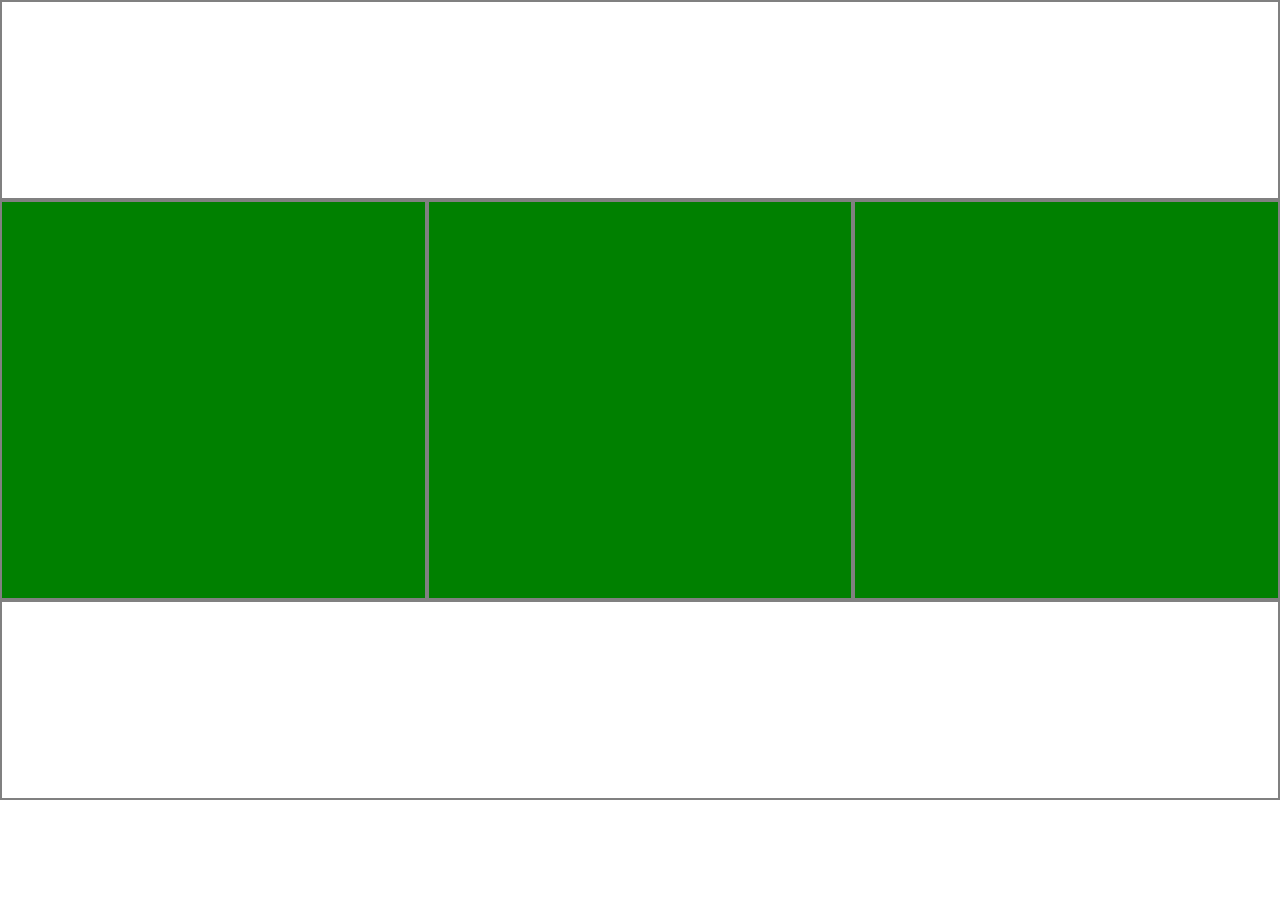
<file: c6-media/index.html>
<!DOCTYPE html>
<html lang="en">
	<head>
    	<meta charset="utf-8">
		<meta name="viewport" content="width=device-width, initial-scale=1">
    	<meta name="description" content="Your description goes here">
    	<meta name="keywords" content="one, two, three">

		<title>Three media queries</title>

		<!-- external CSS link -->
		<link rel="stylesheet" href="css/normalize.css">
		<link rel="stylesheet" href="css/style.css">
	</head>
	<body>
		<header></header>
		<section></section>
		<section class="mid"></section>
		<section></section>
		<footer></footer>
		
	</body>
</html>
</file>
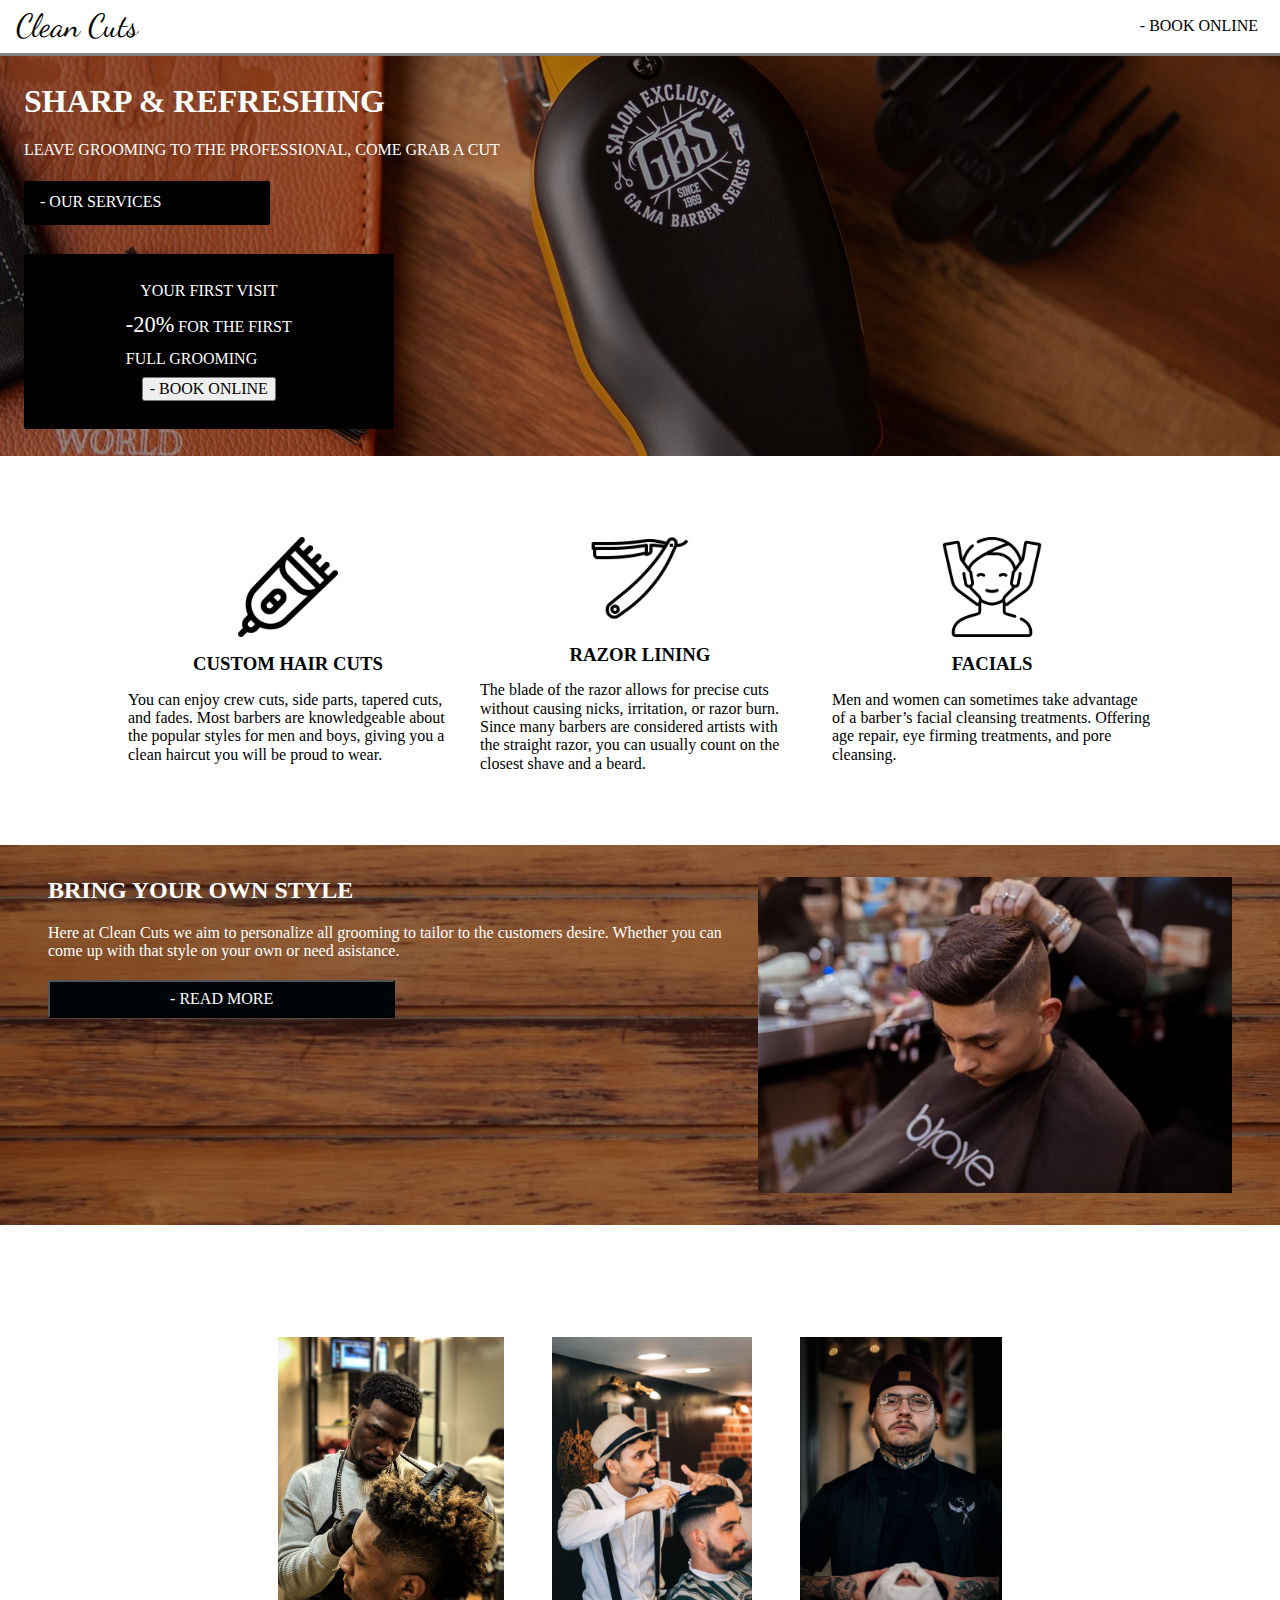
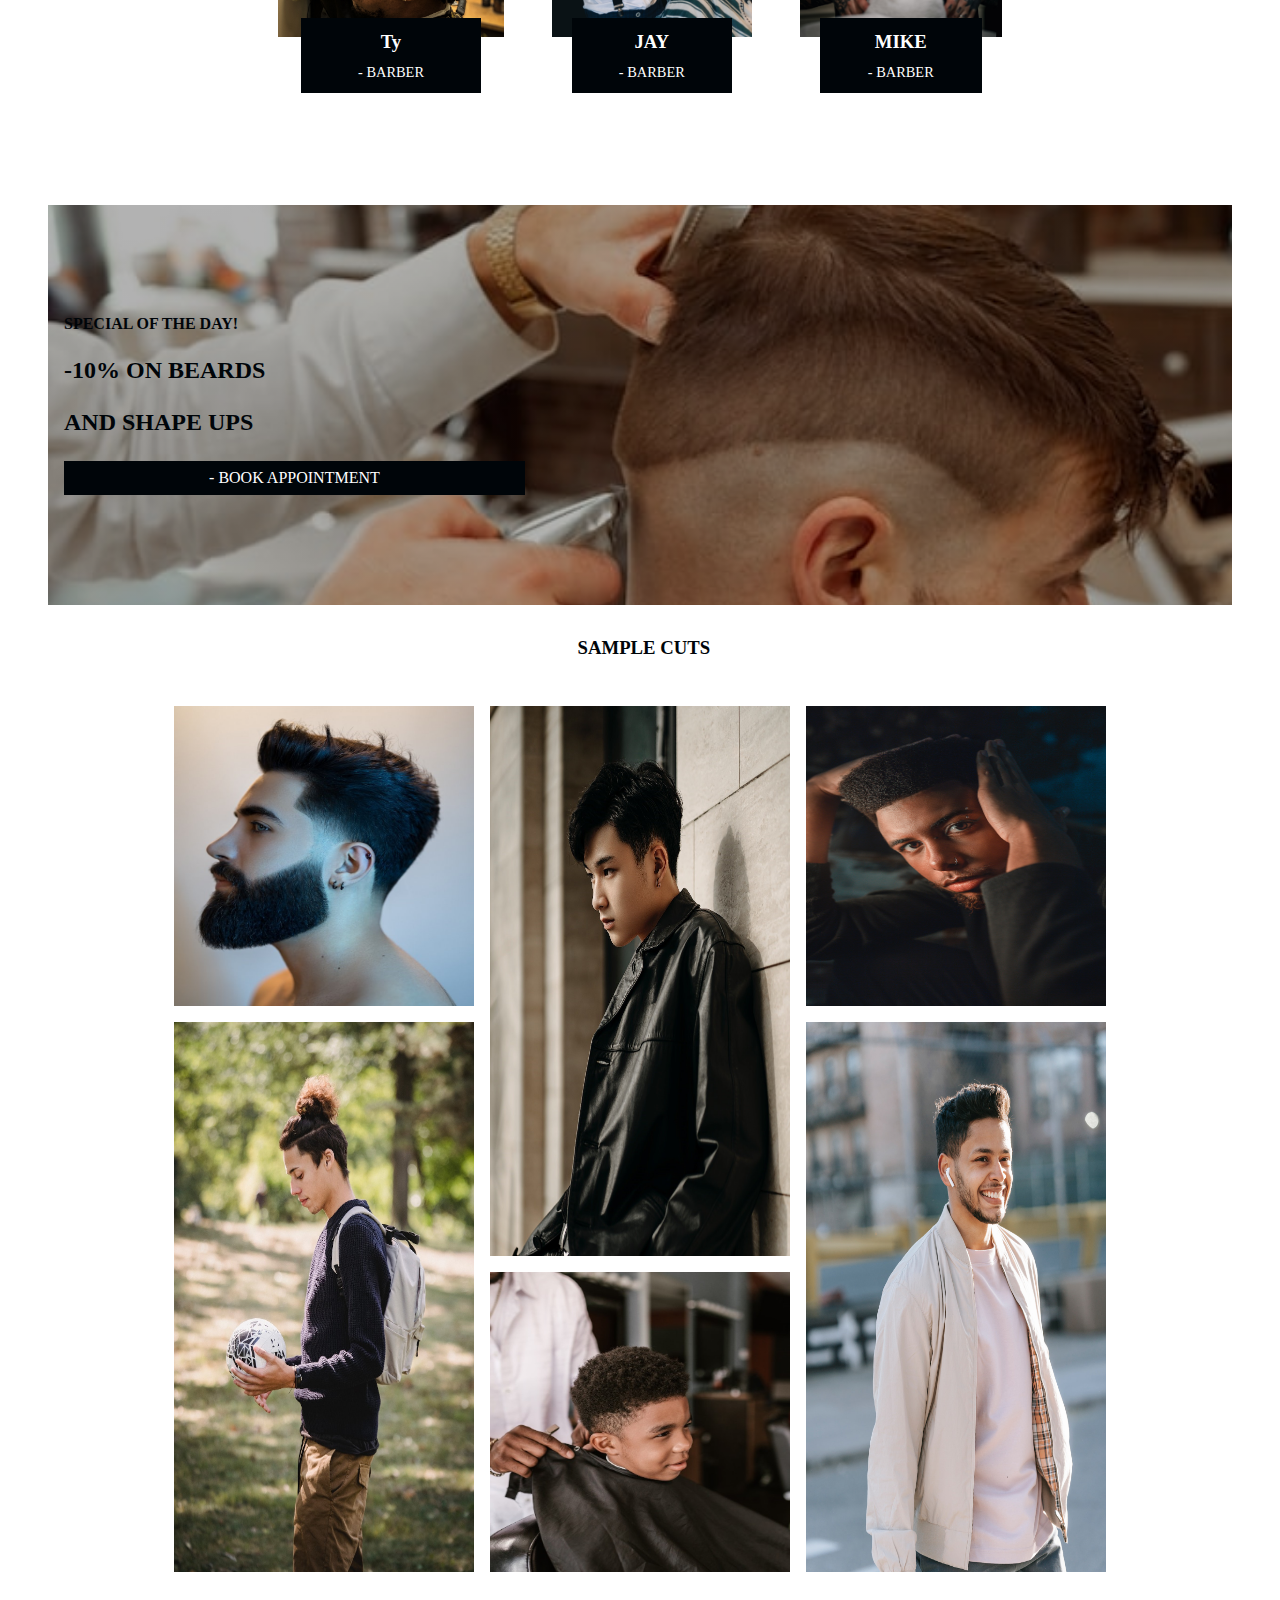
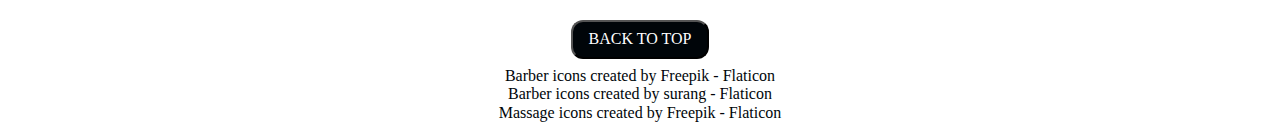
<file: salon-site/index.html>
<!DOCTYPE html>
<html lang="en">
	<head>
    	<meta charset="utf-8">
		<meta name="viewport" content="width=device-width, initial-scale=1">
    	<meta name="description" content="Your description goes here">
    	<meta name="keywords" content="one, two, three">

		<title>Clean Cuts Barbershop</title>

		<!-- external CSS link -->
		<link rel="stylesheet" href="css/normalize.css">
		<link rel="stylesheet" href="css/style.css">
	</head>
	<body>
		<header id="top">
			<span>Clean Cuts</span>
			<button>- BOOK ONLINE</button>
			<button class="toggle-menu">
				<nav class="menu">				
					<ul>
						<li><a href="#">HOME</a></li>
						<li><a href="#">ABOUT</a></li>
						<li><a href="#">SERVICES</a></li>
						<li><a href="#">CONTACT</a></li>
					</ul>				
				</nav>
			</button>			
		</header>
		<main>
			<section class="banner-sec">
				<h1>SHARP & REFRESHING</h1>
				<p>LEAVE GROOMING TO THE PROFESSIONAL, COME GRAB A CUT</p>
				<span class="banner-services"><a href="#standard">- OUR SERVICES</a></span>
				<div class="coupon">
					<p>YOUR FIRST VISIT</p>
					<div>
						<p class="coupon-sp"><span>-20%</span> FOR THE FIRST </p>
						<p>FULL GROOMING</p>
					</div>
					<button>- BOOK ONLINE</button>
				</div>
			</section>
			<section class="services">
				<div id="standard">
					<img class="service-icon" src="./img/clipper.png" alt="sample">
					<h3>CUSTOM HAIR CUTS</h3>
					<p>You can enjoy crew cuts, side parts, tapered cuts, and fades. Most barbers are knowledgeable about the popular styles for men and boys, giving you a clean haircut you will be proud to wear. </p>
				</div>
				<div>
					<img class="service-icon" src="./img/razor.png" alt="sample">
					<h3>RAZOR LINING</h3>
					<p>The blade of the razor allows for precise cuts without causing nicks, irritation, or razor burn. Since many barbers are considered artists with the straight razor, you can usually count on the closest shave and a beard.</p>
				</div>
				<div>
					<img class="service-icon" src="./img/facial.png" alt="sample">
					<h3>FACIALS</h3>
					<p>Men and women can sometimes take advantage of a barber’s facial cleansing treatments. Offering age repair, eye firming treatments, and pore cleansing.</p>
				</div>
			</section>
			<section class='mid-banner'>
				<div>
					<h2>BRING YOUR OWN STYLE</h2>
					<p>Here at Clean Cuts we aim to personalize all grooming to tailor to the customers desire. Whether you can come up with that style on your own or need asistance.</p>
					<button>- READ MORE</button>
				</div>
				<img src="./img/hair-style.jpg" alt="pic">
			</section>
			<section class="barber">
				<div>
					<img src="./img/barber1.jpg" alt="barber" class="barb barb1">
					<div class="barb-banner">
						<h3>Ty</h3>
						<span>- BARBER</span>
					</div>					
				</div>
				<div>
					<img src="./img/barber2.jpg" alt="barber" class="barb barb2">
					<div class="barb-banner">
						<h3>JAY</h3>
						<span>- BARBER</span>
					</div>					
				</div>
				<div>
					<img src="./img/barber3.jpg" alt="barber" class="barb barb3">
					<div class="barb-banner">
						<h3>MIKE</h3>
						<span>- BARBER</span>
					</div>					
				</div>
			</section>
			<section class="deal-sec">
				<span>SPECIAL OF THE DAY!</span>
				<h3><span class="dis">-10%</span> ON BEARDS</h3>
				<h3>AND SHAPE UPS</h3>
				<button>- BOOK APPOINTMENT</button>
			</section>
			<section class="cuts-sec">
				<div>
					<h3>SAMPLE CUTS</h3>
				</div>
				<div class="cut-div">
					<img class="cut-slim" src="./img/manside.jpg" alt="top">
					<img class="cut-long" src="./img/kidcut2.jpg" alt="bot">
				</div>
				<div class="cut-div">
					<img class="cut-long" src="./img/kidcut1.jpg" alt="mid">
					<img class="cut-slim" src="./img/kidcut.jpg" alt="bot">
				</div>
				<div class="cut-div">
					<img class="cut-slim" class="cut-slim" src="./img/kidcut4.jpg" alt="last">
					<img class="cut-long" src="./img/kidcut3.jpg" alt="bot">
				</div>
			</section>
			<section class="credit">
				<a href="#top"><button>BACK TO TOP</button></a>
				<a href="https://www.flaticon.com/free-icons/barber" title="barber icons">Barber icons created by Freepik - Flaticon</a>
				<a href="https://www.flaticon.com/free-icons/barber" title="barber icons">Barber icons created by surang - Flaticon</a>
				<a href="https://www.flaticon.com/free-icons/massage" title="massage icons">Massage icons created by Freepik - Flaticon</a>
			</section>
		</main>
		<script type="text/javascript" src="js/main.js"></script>
	</body>
</html>
</file>
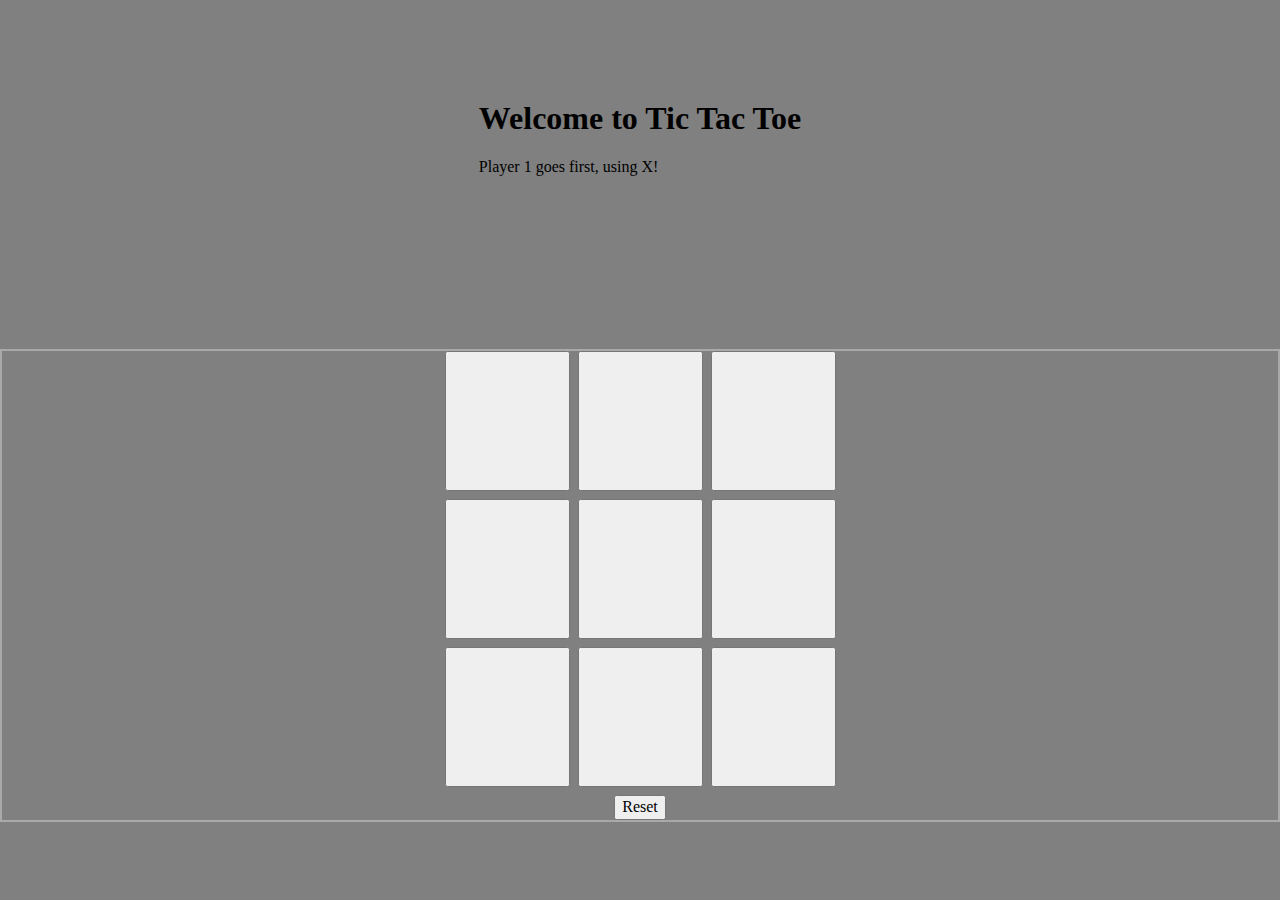
<file: tic-tac-teo/index.html>
<!DOCTYPE html>
<html lang="en">
	<head>
    	<meta charset="utf-8">
		<meta name="viewport" content="width=device-width, initial-scale=1">
    	<meta name="description" content="Your description goes here">
    	<meta name="keywords" content="one, two, three">

		<title>Tic Tac Toe</title>

		<!-- external CSS link -->
		<link rel="stylesheet" href="css/normalize.css">
		<link rel="stylesheet" href="css/style.css">
	</head>
	<body>
		<section class="top">
			<h1>Welcome to Tic Tac Toe</h1>
			<p class="turn"></p>
		</section>
		<main class="board">
			<section class="row row1">
				<input class="btn btn1" type="button" value="">
				<input class="btn btn2" type="button" value="">
				<input class="btn btn3" type="button" value="">
			</section>
			<section class="row row2">
				<input class="btn btn4" type="button" value="">
				<input class="btn btn5" type="button" value="">
				<input class="btn btn6" type="button" value="">
			</section>
			<section class="row row3">
				<input class="btn btn7" type="button" value="">
				<input class="btn btn8" type="button" value="">
				<input class="btn btn9" type="button" value="">
			</section>
			<input class="btn-reset" type="button" value="Reset">
		</main>
		<script type="text/javascript" src="js/main.js"></script>
	</body>
</html>
</file>
<file: c6-media/css/style.css>
/* Box Model Hack */
* {
     box-sizing: border-box;
}

/* Clear fix hack */
.clearfix:after {
     content: ".";
     display: block;
     clear: both;
     visibility: hidden;
     line-height: 0;
     height: 0;
}

.clear {
	clear: both;
}

/******************************************
/* BASE STYLES
/*******************************************/



/******************************************
/* LAYOUT
/*******************************************/
header, footer {
     width: 100%;
     height: 200px;
     border: 2px solid gray;
     clear: both;
}
section {
     width: 33.3333%;
     height: 400px;
     border: 2px solid gray;
     float: left;
}


/******************************************
/* ADDITIONAL STYLES
/*******************************************/
@media screen and (max-width: 600px) {
     section {
          background-color: red;
          float: none;
          height: 100px;
     }
}
@media (min-width: 601px) and (max-width: 1250px) {
     .mid {
          background-color: blue;
     }
}
@media (min-width: 1251px) and (max-width: 1950px) {
     section {
          background-color: green;
     }
}
</file>
<file: salon-site/css/style.css>
/* Font imports */
@import url('https://fonts.googleapis.com/css2?family=Dancing+Script:wght@600&display=swap');

/*
     brown: #bb471e
*/

/* Box Model Hack */
* {
     box-sizing: border-box;
}

/* Clear fix hack */
.clearfix:after {
     content: ".";
     display: block;
     clear: both;
     visibility: hidden;
     line-height: 0;
     height: 0;
}

.clear {
	clear: both;
}

/******************************************
/* BASE STYLES
/*******************************************/

body {
     font-size: 16px;    
}


/******************************************
/* LAYOUT
/*******************************************/

/*  GROUP STYLES */
header {
     padding: .5rem 1rem;
}
section {
     padding-left: 1rem;
     padding-right: 1rem;
}
h2, h3, h4, p {
     margin: 0;
}

/*        Header section layout*/
header {
     display: flex;
     justify-content: space-between;
     align-items: center;
     border-bottom: 3px solid gray;     
}

nav ul{
     display: flex;
}

/*        banner section layout */
.banner-sec {
     height: 25rem;
     width: 100vw;
     display: flex;
     flex-direction: column;
     justify-content: space-around;
     padding: 1rem 1.5rem;     
}
.banner-services, .coupon {
     border-radius: 2px;
}
.banner-services{
     width: 30%;     
     padding: .8rem 1rem;
}
.coupon {
     display: flex;
     flex-direction: column;
     justify-content: space-around;     
     align-items: center;     
     margin-top: .5rem;
     padding: 1.5rem 0;
     width: 40%;
     height: 175px;     
}
.coupon-sp {
     padding: .2rem 0 .8rem 0;    
}
.coupon-sp > span {
     font-size: 1.4rem;
}
h1 {
     margin: 0;
}

/*        services section layout */
.services {
     display: flex;
     flex-direction: column;
     justify-content: center;
     align-items: center;
     gap: 2rem;
     padding: 2rem 0;
}
.services > div {
     display: flex;
     flex-direction: column;
     align-items: center;
     gap: 1rem;
     width: 50%;
}
.service-icon {
     height: 100px;
     width: auto;
}

/*        mid-banner section layout */
.mid-banner {
     width: 100%;
     display: flex;
     padding: 2rem .5rem;
     gap: 1rem;         
}
.mid-banner > div {
     display: flex;
     flex-direction: column;
     gap: 1.2rem;
}
.mid-banner > img {
     width: 40%;
     height: auto;
}
.mid-banner button {
     width: 50%;
     padding: .5rem;
}
/*        barber section layout */
.barber {
     display: flex;
     flex-direction: column;
     align-items: center;
     gap: 3rem;
     padding: 2rem 1.5rem;
}
.barber div{
     display: flex;
     flex-direction: column;
     align-items: center;
}
.barb {
     width: 100%;
     height: 300px;
}
.barb-banner {
     width: 80%;
     margin-top: -1.2rem;
     padding: .8rem;    
}
.barb-banner > h3{
     margin-bottom: .7rem;
}
.barb-banner > span{
     font-size: .9rem;
}
/*        deal section layout */
.deal-sec {     
     display: flex;
     flex-direction: column;
     justify-content: center;
     gap: 1.5rem;
     height: 25rem;
}
.deal-sec > button {
     width: 40%;
     padding: .5rem;
}
/*        cuts section layout */
.cuts-sec {
     display: flex;
     flex-direction: column; 
     align-items: center;
     padding-top: 2rem;
     padding-bottom: 2rem;    
}
.cuts-sec h3 {
     padding-bottom: 2rem;
}
.cut-div {
     display: flex;
     flex-direction: column;
     align-items: center;
     gap: 1rem;
     padding-bottom: 1rem;
}
.cut-slim {
     height: 300px;
     width: 300px;
}
.cut-long {
     height: 550px;
     width: 300px;
}

/*        credit section layout */
.credit {
     display: flex;
     flex-direction: column;
     align-items: center;
     padding-bottom: 1rem;
}
.credit button {
     padding: .5rem 1rem;
     margin-bottom: .5rem;
     border-radius: 12px;
}

/******************************************
/* ADDITIONAL STYLES
/*******************************************/

/* header styles */

header span {
     font-size: 2rem;
     font-family: 'Dancing Script', cursive;    
}
header button {
     border: none;
     background-color: white;
}
.toggle-menu {
     width: 50px;
    height: 50px;
    display: block;
    border: none;
    padding: 0px;
    margin: 0;
    background: linear-gradient(
      to bottom, 
      #000509, #000509 20%, 
      white 20%, white 40%, 
      #000509 40%, #000509 60%, 
      white 60%, white 80%, 
      #000509 80%, #000509 100%);
}

.toggle-menu nav {
     visibility: hidden;
    position: fixed;
    top: 0;
    left: -250px;
    width: 200px;
    height: 100%;
    background-color: #000509;
    padding: 0px 10px;
    box-sizing: border-box;
}

/* Banner section styles*/
.banner-sec {
     background: linear-gradient(
          rgba(0, 0, 0, 0.3),
          rgba(0, 0, 0, 0.3)
     ), url(../img/clippers.jpg) no-repeat center;  
     color: white;  
}
.banner-sec > span {
     background-color: black;     
}
.banner-services > a{
     color: white;
     text-decoration: none;
}
.coupon {
     background-color: black;
}

/*   mid-banner section styles   */
.mid-banner {
     background: linear-gradient(
          rgba(0, 0, 0, 0.3),
          rgba(0, 0, 0, 0.3)
     ),url(../img/wood-floors.jpg) no-repeat center;
}
.mid-banner > * {
     color: white;
}
.mid-banner button {
     background-color: #000509;
     color: white;
}

/*   barber section styles   */
.barb-banner {
     background-color: #000509;
     color: white;
}
.barb-banner > h3{
     color: white;
}

/*   deal section styles   */
.deal-sec {
     background: linear-gradient(
          rgba(0, 0, 0, 0.3),
          rgba(0, 0, 0, 0.3)
     ), url(../img/sidecut2.jpg) no-repeat center;
}
.deal-sec > span, h3{
     color: #000509;
}
.deal-sec > span {
     font-weight: bold;
}
.deal-sec > h3 {
     font-size: 1.5rem;
}
.deal-sec > button {
     border: none;
     color: white;
     background-color: #000509;
}
.dis {
     font-weight: bold;
     color: #000509;
}
.cuts-sec h3 {
     color: #000509;
}

/*   credit section styles   */
.credit button {
     color: white;
     background-color: #000509;
}
.credit a {
     color: #000509;
     text-decoration: none;
}

/**********  Media Queries **************/

@media screen and (min-width: 600px) {
     .deal-sec {
          background-size: 100%;
     }
}

@media screen and (min-width: 650px) {
     .banner-services {
          width: 28%;
     }
     .coupon {
          width: 38%;
     }
}

@media screen and (min-width: 700px) {
     .banner-services {
          width: 25%;
     }
     .coupon {
          width: 34%;
     }
}

@media screen and (min-width: 750px) {
     .banner-services {
          width: 22%;
     }
     .coupon {
          width: 32%;
     }
     .barber { 
          margin: 5rem;
          justify-content: center;         
          flex-direction: row;
     }
}

@media screen and (min-width: 850px) {
     .banner-services {
          width: 20%;
     }
     .coupon {
          width: 30%;
     }
     .services {
          width: 65%;          
          flex-direction: row;
          flex-wrap: wrap;
          margin: 0  20%;
     }
     .mid-banner {
          padding-left: 3rem;
          padding-right: 3rem;
     }     
     .deal-sec {
          margin: 0 3rem;
     }
     .cuts-sec {
          flex-direction: row;
          justify-content: center;
          flex-wrap: wrap;
          gap: 1rem;
     }
     .cuts-sec > div:first-child {
          width: 100%;
          margin-left: 45%;
     }
}

@media screen and (min-width: 1050px){
     .toggle-menu {
          display: none;
     }
     .menu {
          display: inline;
     }
     .services {
          width: 100%;
          margin: 2.5rem 0;
          justify-content: center;
     }
     .services > div {          
          width: 25%;
     }     
}
</file>
<file: tic-tac-teo/css/style.css>
/* Box Model Hack */
* {
     box-sizing: border-box;
}

/* Clear fix hack */
.clearfix:after {
     content: ".";
     display: block;
     clear: both;
     visibility: hidden;
     line-height: 0;
     height: 0;
}

.clear {
	clear: both;
}

/******************************************
/* BASE STYLES
/*******************************************/

body {
     display: flex;
     flex-direction:column;
     justify-content: space-around;
     align-items: center;
     height: 100vh;
     background-color: gray;
     min-width: 400px;
}


/******************************************
/* LAYOUT
/*******************************************/
main {
     display: flex;
     flex-direction: column;
     align-items: center;
     gap: .5rem;
     margin: 0 .2rem;
     width: 100%;
     border: 2px solid darkgray;
}

/* section row styles */
.row {
     display: flex;
     gap: .5rem;
}

/* button styles */
.btn {
     width: 125px;
     height: 140px;

     font-size: 5rem;
}

/******************************************
/* ADDITIONAL STYLES
/*******************************************/
</file>
